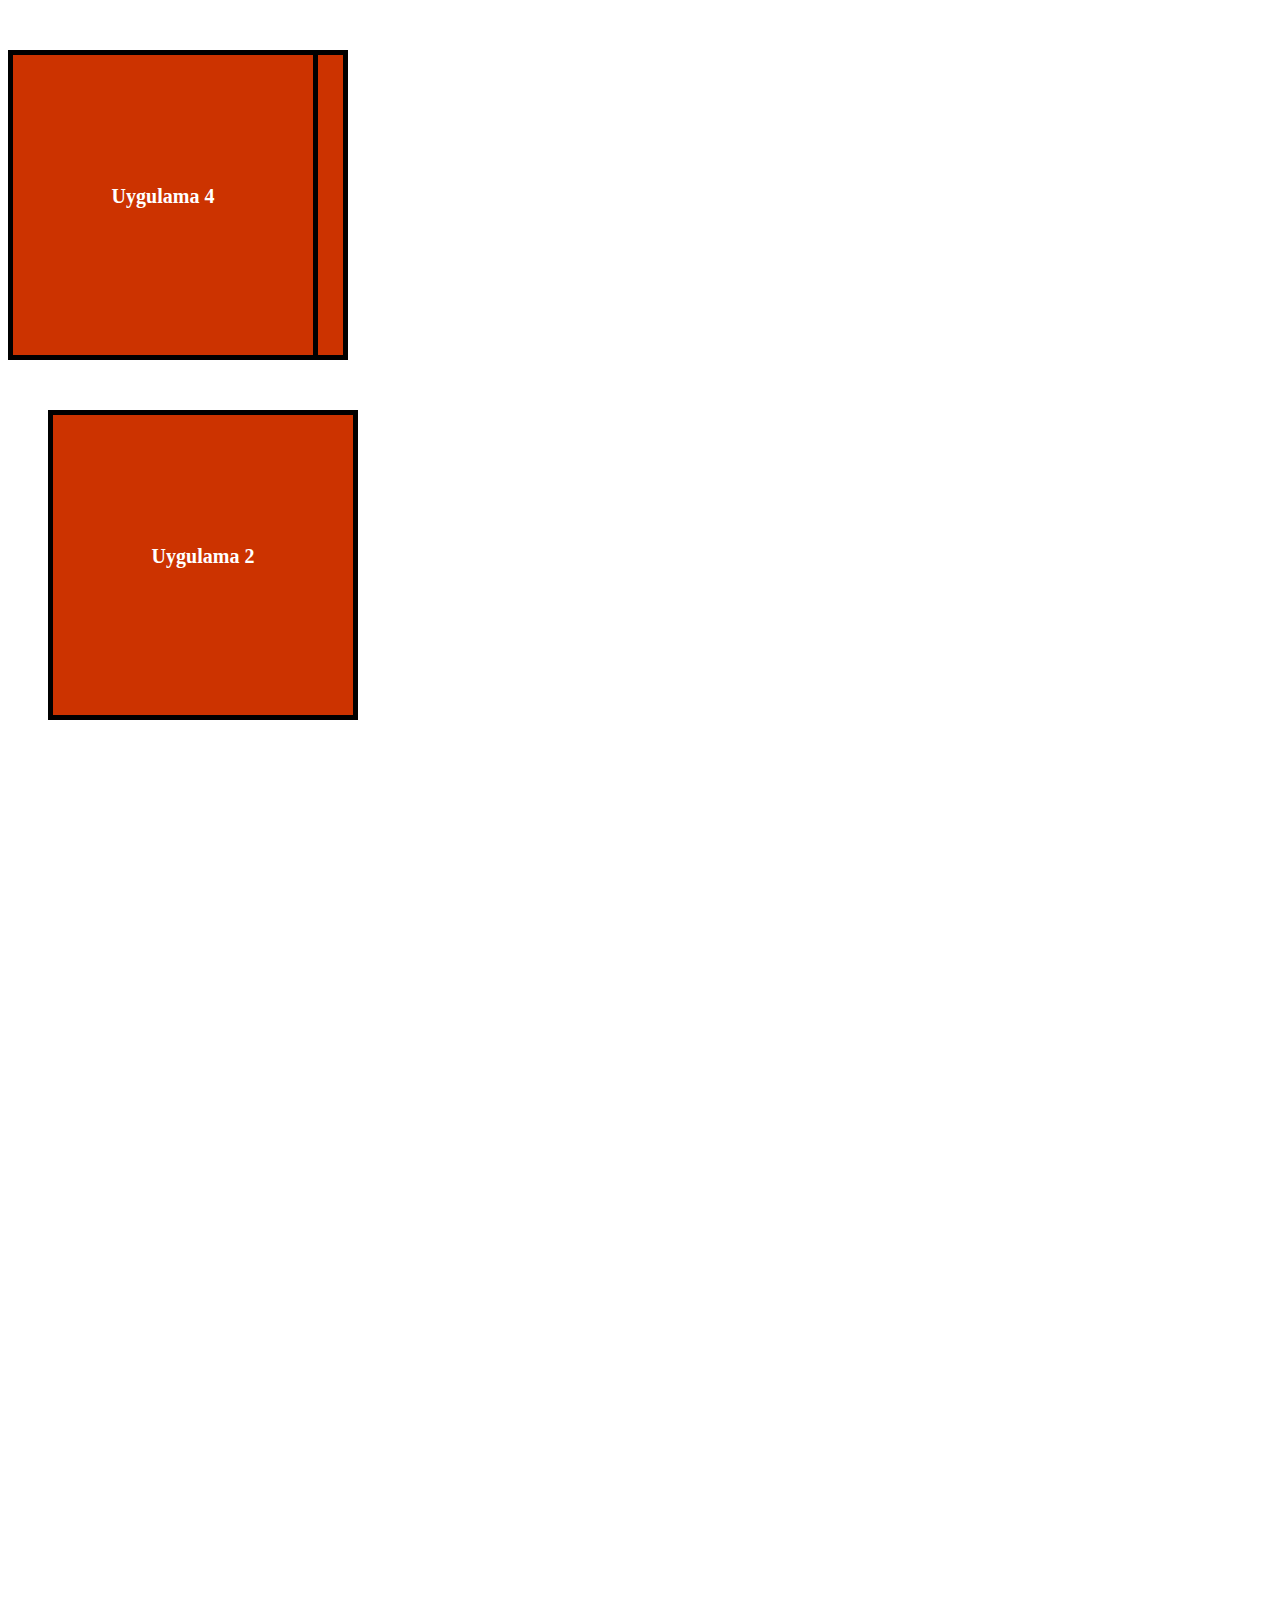
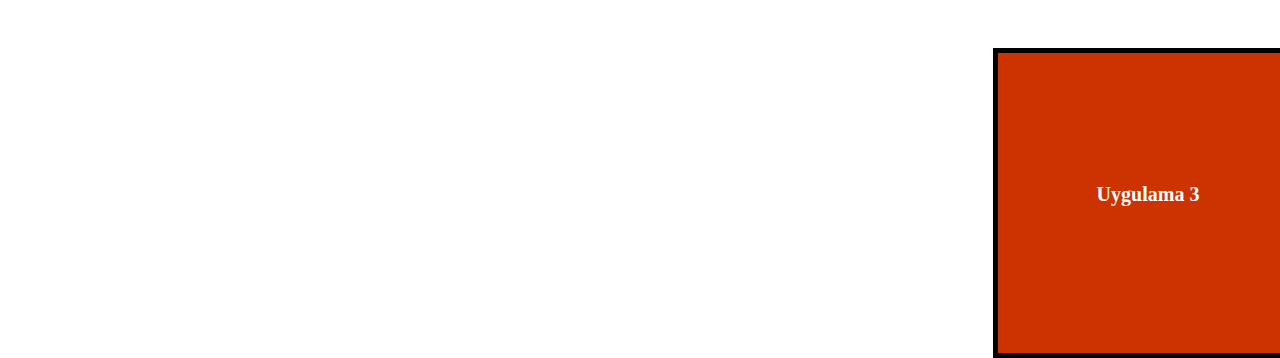
<file: cssuygulama1.html>
<!DOCTYPE html>
<html lang="tr" dir="ltr">
  <head>
    <meta charset="utf-8">
    <title></title>
  </head>
  <body>
    <div style="width:300px; height:170px; background:#c30; border:5px solid #000;
    color:#fff; font:bold 20px tahoma;text-align:center; padding:130px 0 0 0;  position:fixed">Uygulama 4</div>
    <div style="width:300px; height:170px; background:#c30; border:5px solid #000;
    color:#fff; font:bold 20px tahoma;text-align:center; padding:130px 0 0 0; position:static; margin:50px 0 0 30px; ">Uygulama 1</div>
    <div style="width:300px; height:170px; background:#c30; border:5px solid #000;
    color:#fff; font:bold 20px tahoma;text-align:center; padding:130px 0 0 0;  position:relative; top:50px; left:40px;">Uygulama 2</div>
    <div style="width:300px; height:170px; background:#c30; border:5px solid #000;
    color:#fff; font:bold 20px tahoma;text-align:center; padding:130px 0 0 0;  position:absolute; left:993px;top:1648px;">Uygulama 3</div>

  </body>
</html>
</file>
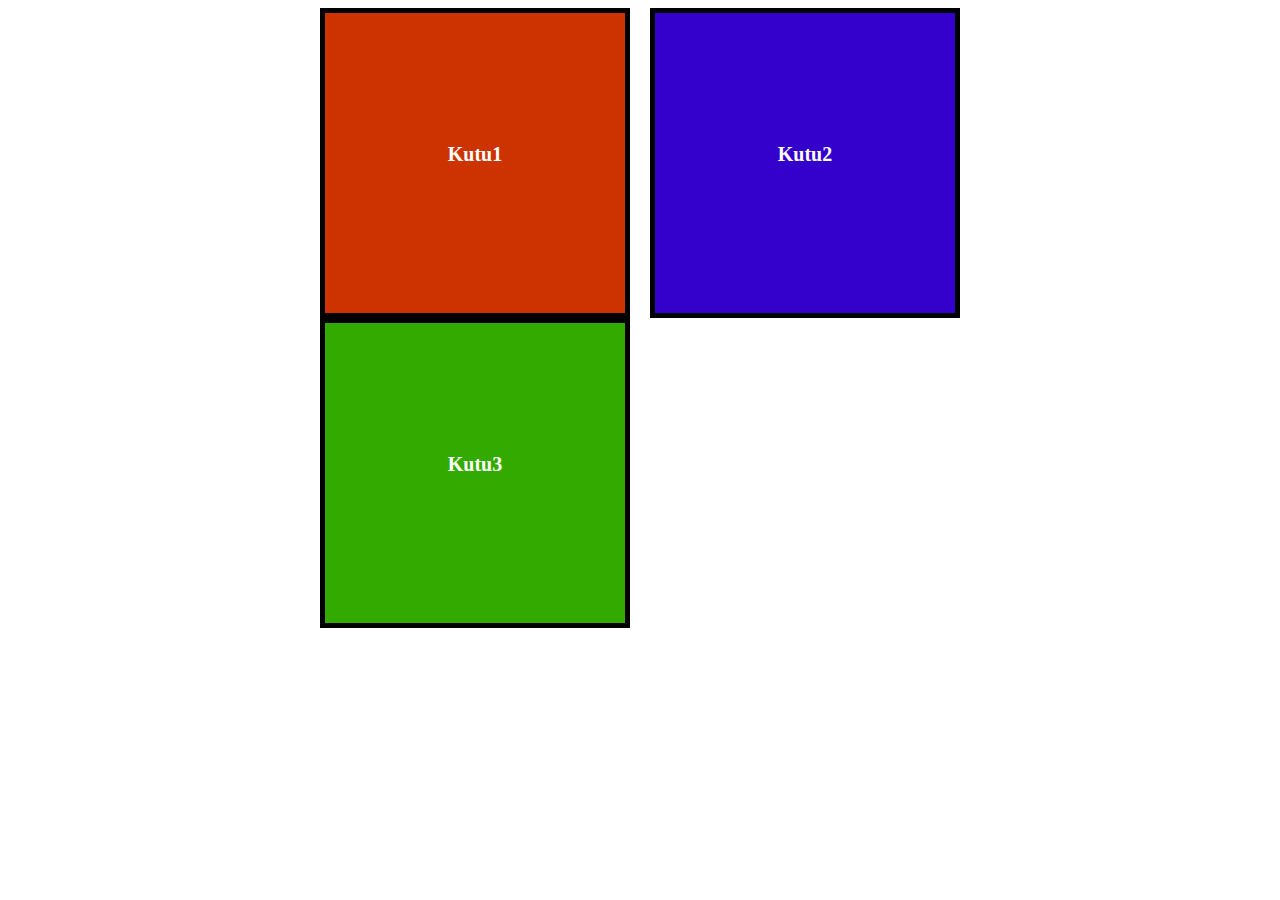
<file: cssuygulama2.html>
<!DOCTYPE html>
<html lang="tr" dir="ltr">
  <head>
    <meta charset="utf-8">
    <title></title>
  </head>
  <body>
    <div style="width:640px; height:620px; margin:0 auto; ">
    <div style="width:300px; height:170px; background:#c30; border:5px solid #000;
    color:#fff; font:bold 20px tahoma;text-align:center; padding:130px 0 0 0; float:left; ">Kutu1</div>
    <div style="width:300px; height:170px; background:#30c; border:5px solid #000;
    color:#fff; font:bold 20px tahoma;text-align:center; padding:130px 0 0 0; float:left; margin:0 0 0 20px">Kutu2</div>
    <div style="width:300px; height:170px; background:#3a0; border:5px solid #000;
    color:#fff; font:bold 20px tahoma;text-align:center; padding:130px 0 0 0; clear:both; ">Kutu3</div>
</div>

  </body>
</html>
</file>
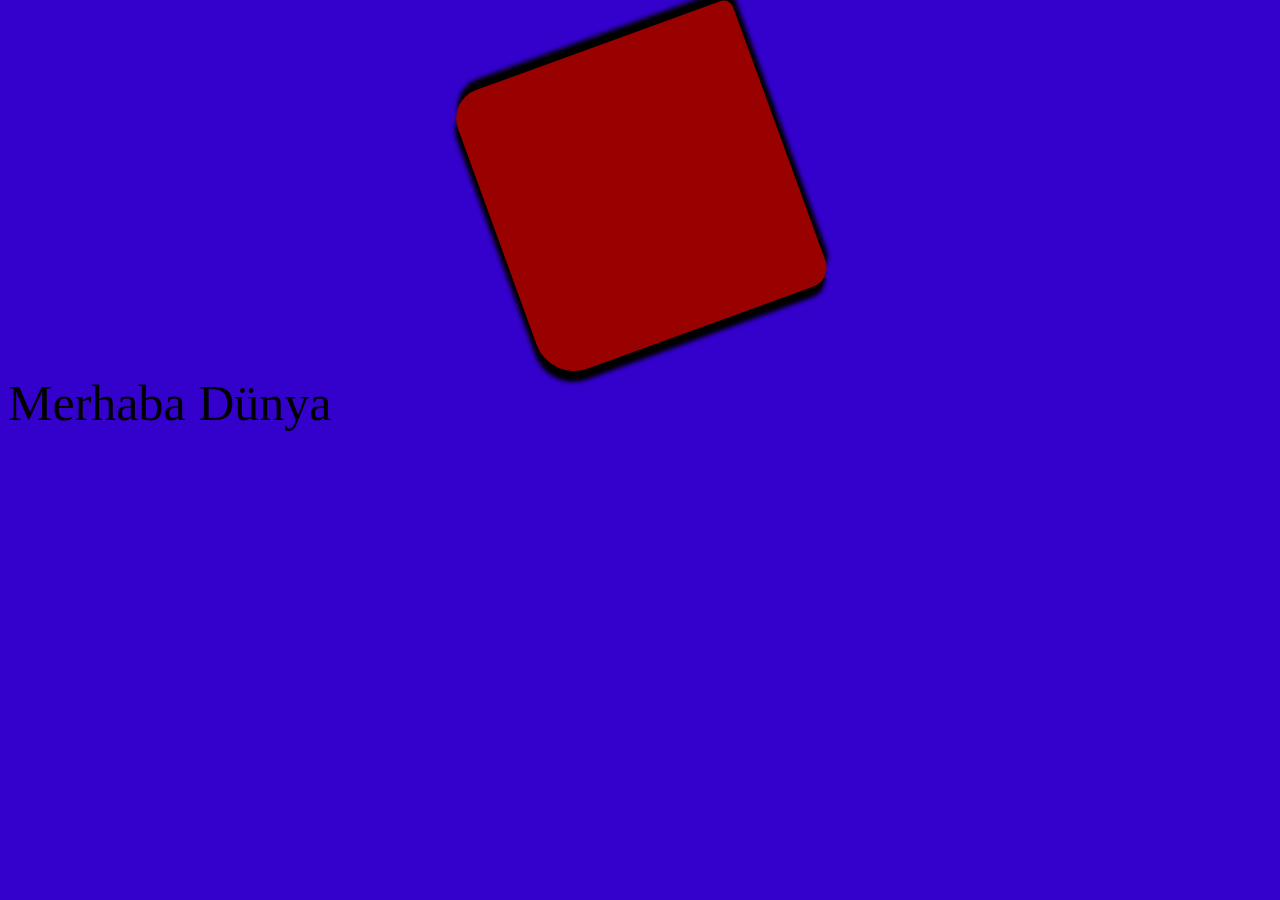
<file: cssuygulama3.html>
<!DOCTYPE html>
<html lang="tr" dir="ltr">
  <head>
    <meta charset="utf-8">
    <title></title>
    <style type="text/css">
.arkaplan{background:#30c}
.kutu{width:300px; height:300px; background:#900;
margin:40px auto 0 auto; box-shadow:10px 5px 4px #000,-10px -5px 4px
#000;border-radius:10px 20px 40px 30px;transform:rotate(70deg);}
h1{font:50px tahoma;color:#000;}
  </style>
  </head>
  <body class="arkaplan">
  <div class="kutu"></div>
  <h1>Merhaba Dünya</h1>

  </body
</html>
</file>
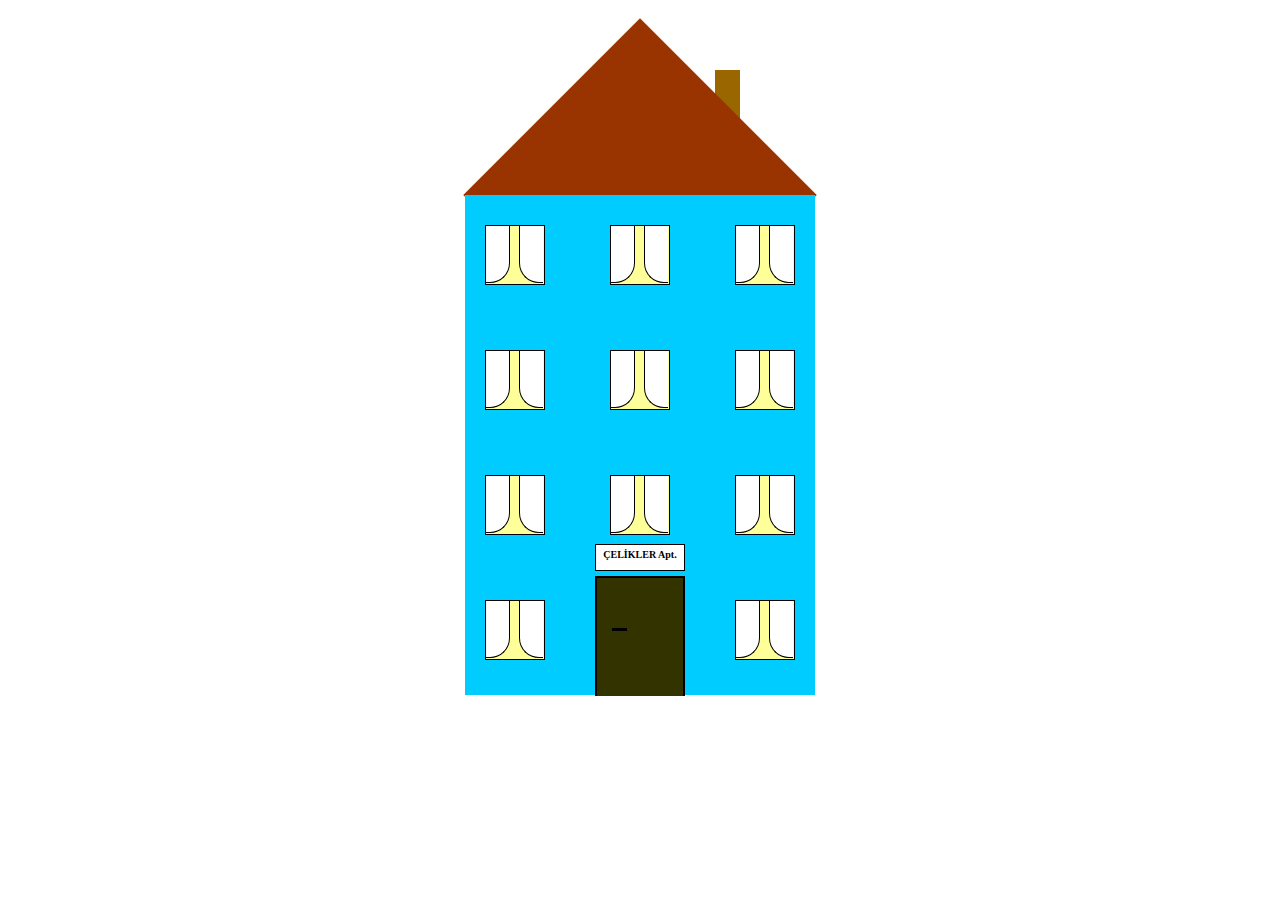
<file: cssuygulama4.html>
<!DOCTYPE html>
<html lang="tr" dir="ltr">
  <head>
    <meta charset="utf-8">
    <title></title>
    <style type="text/css">
.apartman {width:350px; height:auto; margin:70px auto;}
.baca{width:25px; height:50px; background:#960;margin:0 0 0 250px;}
.cati{width:250px;height:250px; background:#930; transform:rotate(45deg);margin:-50px 0 0 50px; position:relative; z-index:1; }
.govde{width:330px; height:470px;background:#0cf; margin:-125px 0 0 0; position:relative; z-index:2; padding:30px 0 0 20px; }
.p1{width:58px; height:58px; background:#ff9; border:1px solid #000; float:left; margin:0 0 65px 0;}
.p2{width:58px; height:58px; background:#ff9; border:1px solid #000; float:left; margin:0 0 65px 65px;}
.p3{width:58px; height:58px; background:#ff9; border:1px solid #000; float:left; margin:0 0 65px 65px;}
.p4{width:58px; height:58px; background:#ff9; border:1px solid #000; float:left; margin:0 0 0 0;}
.p5{width:58px; height:58px; background:#ff9; border:1px solid #000; float:left; margin:0 0 55px 50px;}
.solperde{width:23px; height:56px; background:#fff; border-radius:0 0 20px 0; border-right:1px solid #000; border-bottom:1px solid #000;float:left;}
.sagperde{width:23px; height:56px; background:#fff; border-radius:0 0 0 20px; border-left:1px solid #000; border-bottom:1px solid #000;float:left; margin:0 0 0 9px; }
.kapitabela{width:90px; height:152px; float:left; margin:-56px 0 0 50px;}
.tabela{width:88px; height:21px; background:#FFF; border:1px solid #000; font:bold 10px tahoma; text-align:center; padding:4px 0 0 0 }
.kapi{width:86px; height:118px; background:#330; border-left:2px solid #000; border-right:2px solid #000; border-top:2px solid #000; margin:5px 0 0 0}
.kapikolu{width:15px; height:3px; background:#000; margin:50px 0 0 15px; }
  </style>
  </head>
  <body>
    <div class="apartman">
    <div class="baca"></div>
    <div class="cati"></div>
    <div class="govde">
<div class="p1"> <div class="solperde"></div>
<div class="sagperde"></div></div>
<div class="p2"><div class="solperde"></div>
<div class="sagperde"></div></div>
<div class="p3"><div class="solperde"></div>
<div class="sagperde"></div></div>
<div class="p1"><div class="solperde"></div>
<div class="sagperde"></div></div>
<div class="p2"><div class="solperde"></div>
<div class="sagperde"></div></div>
<div class="p3"><div class="solperde"></div>
<div class="sagperde"></div></div>
<div class="p1"><div class="solperde"></div>
<div class="sagperde"></div></div>
<div class="p2"><div class="solperde"></div>
<div class="sagperde"></div></div>
<div class="p3"><div class="solperde"></div>
<div class="sagperde"></div></div>
<div class="p4"><div class="solperde"></div>
<div class="sagperde"></div></div>
<div class="kapitabela"> <div class="tabela">ÇELİKLER Apt.</div>
<div class="kapi"><div class="kapikolu"></div></div>



</div>
<div class="p5"><div class="solperde"></div>
<div class="sagperde"></div></div>
    </div>






    </div>
  </body>
</html>
</file>
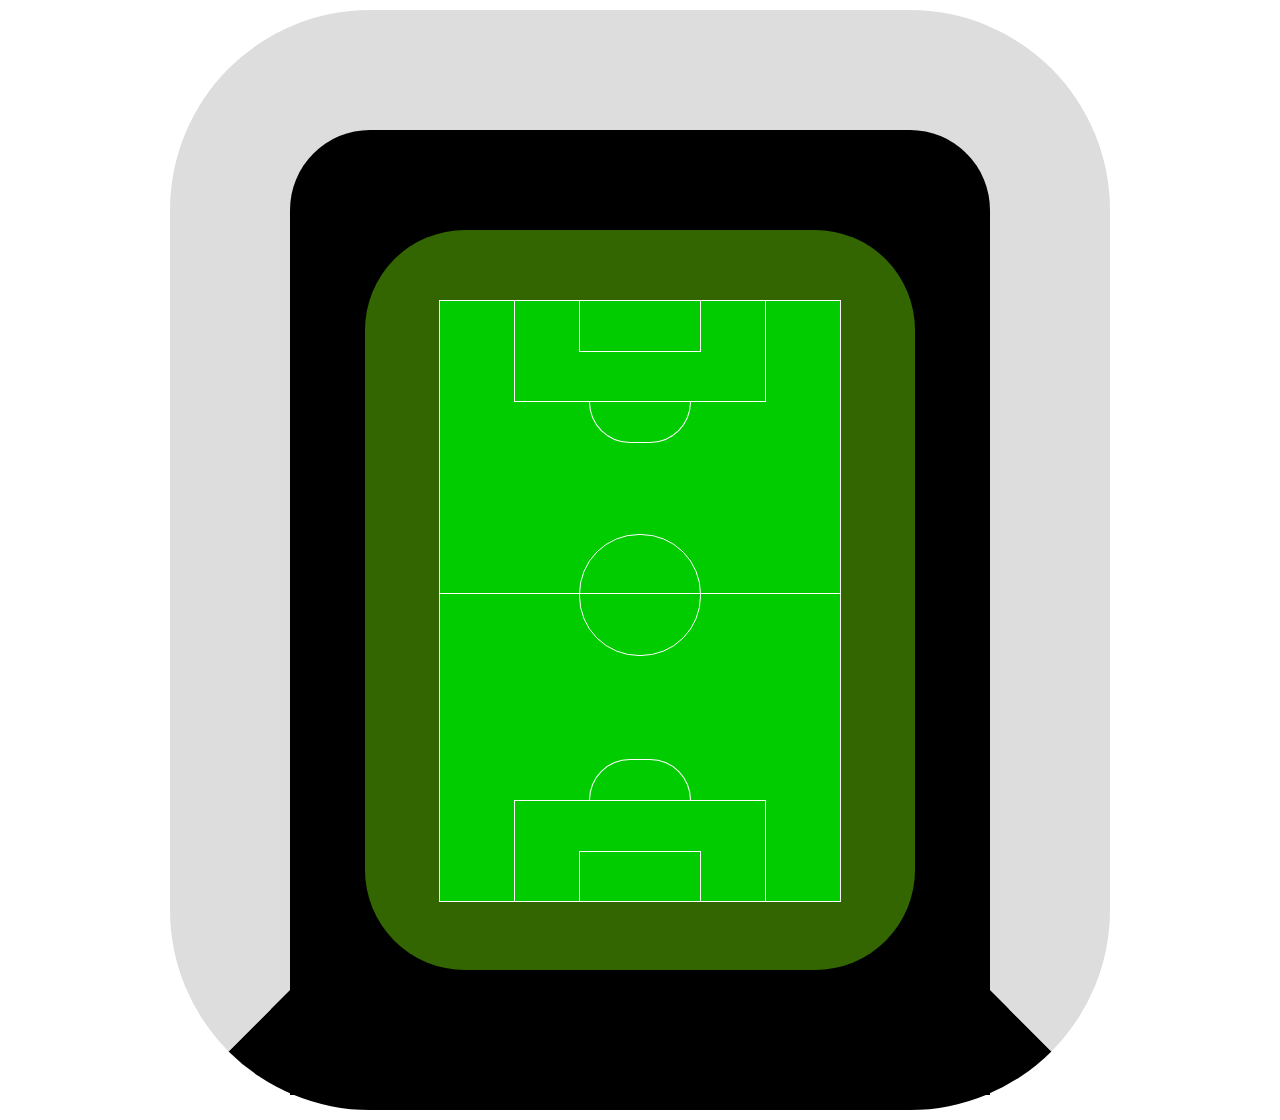
<file: cssuygulama5.html>
<!DOCTYPE html>
<html lang="tr" dir="ltr">
  <head>
    <meta charset="utf-8">
    <title></title>
    <style type="text/css">
.stadyum{width:700px; height:860px; margin:10px auto;border-left:120px solid #ddd; border-right:120px solid #ddd; border-top:120px solid #ddd; border-bottom:120px solid #000;
border-radius: 200px; background:#000; }
.aciktribun{width:700px; height: 865px; background:#000; border-radius:150px 150px 0 0; }
.sahakenari{width:550px; height:670px; background:#360; margin:100px auto; border-radius:100px; padding:70px 0 0 0  }
.saha{width:400px; height:600px; background:#0c0; margin:0 auto; border:1px solid #fff;}
.ustcezasahasi{width:250px; height:100px; border-left:1px solid #fff; border-right:1px solid #fff; border-bottom:1px solid #fff;margin:0 auto;}
.ustaltipas{width:120px; height:50px; border-left:1px solid #fff; border-right:1px solid #fff; border-bottom:1px solid #fff;margin:0 auto;}
.ustyay{width:100px; height:40px;border-left:1px solid #fff; border-right:1px solid #fff; border-bottom:1px solid #fff;margin:0 auto; border-radius:0 0 55px 55px }
.ortacizgi{width:400px; height:1px; background:#fff; margin:150px 0 0 0}
.ortayay{width:120px; height:120px; border-radius:60px;border:1px solid #fff; margin:-60px auto 0  auto; }
.altyay{width:100px; height:40px;border-left:1px solid #fff; border-right:1px solid #fff; border-top:1px solid #fff;margin:103px auto 0 auto; border-radius:55px 55px 0 0; }
.altcezasahasi{width:250px; height:100px; border-left:1px solid #fff; border-right:1px solid #fff; border-top:1px solid #fff; margin:0 auto}
.altaltipas{width:120px; height:50px; border-left:1px solid #fff; border-right:1px solid #fff; border-top:1px solid #fff;margin:50px auto 0 auto;}
  </style>
  </head>
  <body>
  <div class="stadyum">
  <div class="aciktribun"> <div class="sahakenari">
  <div class="saha">
  <div class="ustcezasahasi">
  <div class="ustaltipas"></div></div>
  <div class="ustyay"></div>
  <div class="ortacizgi"></div>
  <div class="ortayay"></div>
  <div class="altyay"></div>
  <div class="altcezasahasi">
  <div class="altaltipas"></div></div></div></div></div>
</div>
</body>
</html>
</file>
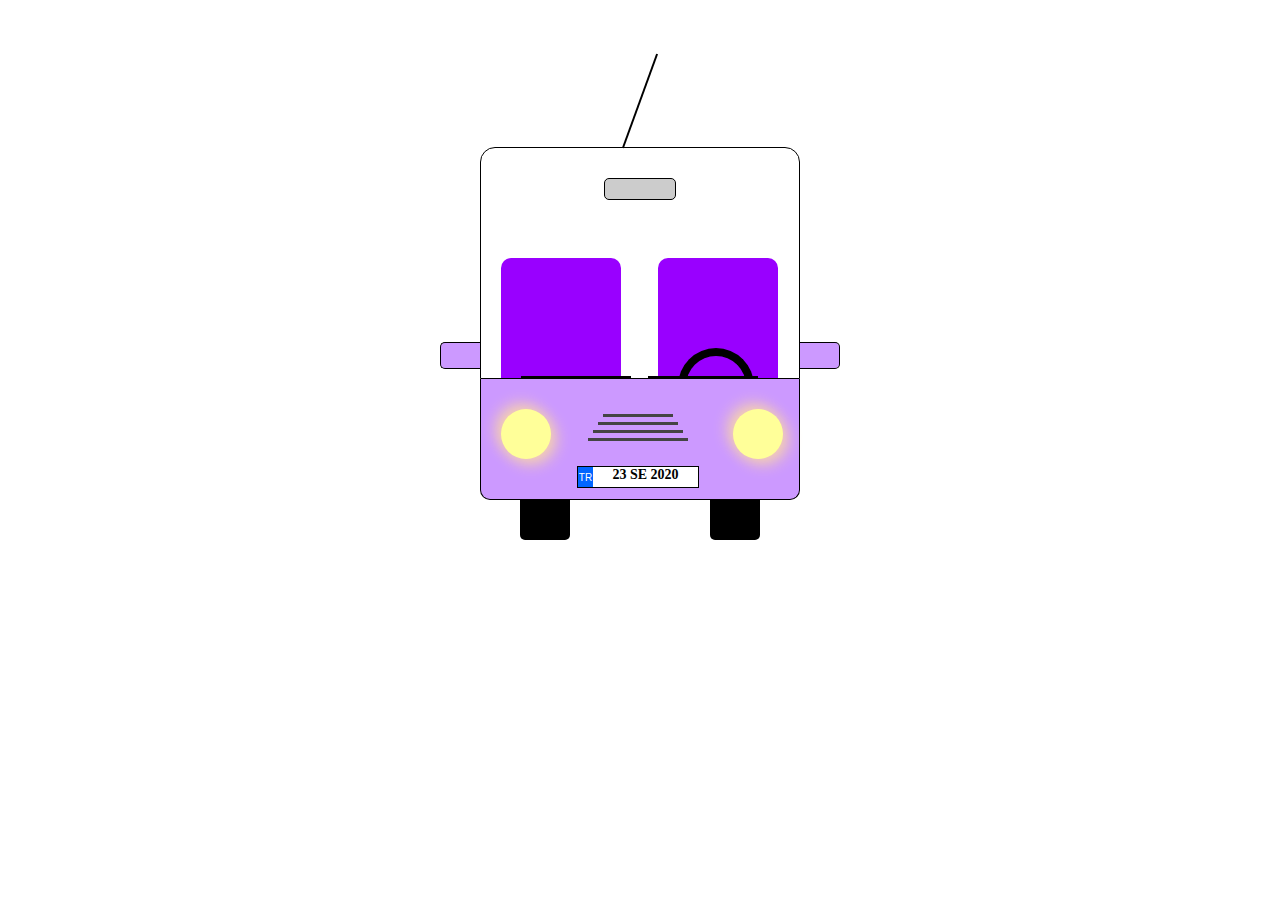
<file: cssuygulama6.html>
<!DOCTYPE html>
<html lang="tr" dir="ltr">
  <head>
    <meta charset="utf-8">
    <title></title>
    <style type="text/css">
.otobus{width:400px; height:600px; margin:45px auto;}
.anten{width:100px; height:2px; background:#000; margin:100px auto 0 auto; transform:rotate(290deg); }
.solayna{width:39px; height:25px; border-top:1px solid #000; border-left:1px solid #000; border-bottom:1px solid #000;border-radius:5px 0 0 5px; background:#c9f; margin:240px 0 0 0;float:left }
.cam{width:318px; height:230px; border:1px solid #000;border-radius:15px 15px 0 0; float:left; margin:45px 0 0 0; }
.sagayna{width:39px; height:25px; border-top:1px solid #000; border-right:1px solid #000; border-bottom:1px solid #000;border-radius:0 5px 5px 0; background:#c9f; margin:240px 0 0 0;float:left}
.kaporta{width:318px;height:120px;border-left:1px solid #000; border-right:1px solid #000;border-bottom:1px solid #000; border-radius:0 0 10px 10px;float:left;margin:0 0 0 40px;background:#c9f;}
.sollastik{width:50px; height:40px;background:#000;border-radius:0 0 5px 5px;float:left;margin:0 0 0 80px;}
.saglastik{width:50px; height:40px;background:#000;border-radius:0 0 5px 5px;float:left;margin:0 0 0 140px;}
.dikiz{width:70px;height:20px; border:1px solid #000;background:#ccc;border-radius:5px; margin:30px auto 0 auto;}
.solkoltuk{width:120px; height:120px; background:#90f;border-radius:10px 10px 0 0; margin:58px 0 0 20px;float:left }
.sagkoltuk{width:120px; height:120px; background:#90f;border-radius:10px 10px 0 0; margin:58px 0 0 37px;float:left}
.solsilecek{width:110px; height:3px;background:#000; margin:118px 0 0 20px;}
.direksiyon{width:60px; height:30px;border-left: 8px solid #000;border-top: 8px solid #000;border-right:8px solid #000;border-radius:40px 40px 0 0; margin:90px 0 0 20px}
.sagsilecek{width:110px; height:3px;background:#000;margin:-10px 0 0 -10px }
.solfar{width:50px;height:50px; border-radius:25px;background:#ff9;margin:30px 0 0 20px;box-shadow: 5px 5px 15px #f7d3ac,-5px -5px 15px #f7d3ac;float:left;}
.havalandırma{width:150px;height:100px;float:left;margin:10px 0 0 12px; }
.sagfar{width:50px;height:50px; border-radius:25px;background:#ff9;margin:30px 0 0 20px;box-shadow: 5px 5px 15px #f7d3ac,-5px -5px 15px #f7d3ac;float:left;}
.izgara{width:70px;height:3px; background:#444;margin:25px auto 0 auto }
.izgara1{width:80px;height:3px; background:#444;margin:5px auto 0 auto }
.izgara2{width:90px;height:3px; background:#444;margin:5px auto 0 auto }
.izgara3{width:100px;height:3px; background:#444;margin:5px auto 0 auto }
.plaka{width:120px; height:20px; background:#FFF; border:1px solid #000;margin:25px auto 0 auto; }
.plakasol{width:15px;height:15px;background:#06f;float:left;font:10px arial; color:#FFF; text-align:center;padding:5px 0 0 0 }
.plakasag{width:105px;height:20px;float: left;text-align:center;font:bold 14px tahoma; }
</style>
  </head>
  <body>
<div class="otobus">
<div class="anten"></div>
<div class="solayna"></div>
<div class="cam">
<div class="dikiz"></div>
<div class="solkoltuk">
<div class="solsilecek"></div>
</div>
<div class="sagkoltuk">
<div class="direksiyon"></div>
<div class="sagsilecek"></div>
</div>
</div>
<div class="sagayna"></div>
<div class="kaporta">
<div class="solfar"></div>
<div class="havalandırma">
<div class="izgara"></div>
<div class="izgara1"></div>
<div class="izgara2"></div>
<div class="izgara3"></div>
<div class="plaka">
<div class="plakasol">TR</div>
<div class="plakasag">23 SE 2020</div></div>
</div>
<div class="sagfar"></div>
</div>
<div class="sollastik"></div>
<div class="saglastik"></div>
</div>
  </body>
</html>
</file>
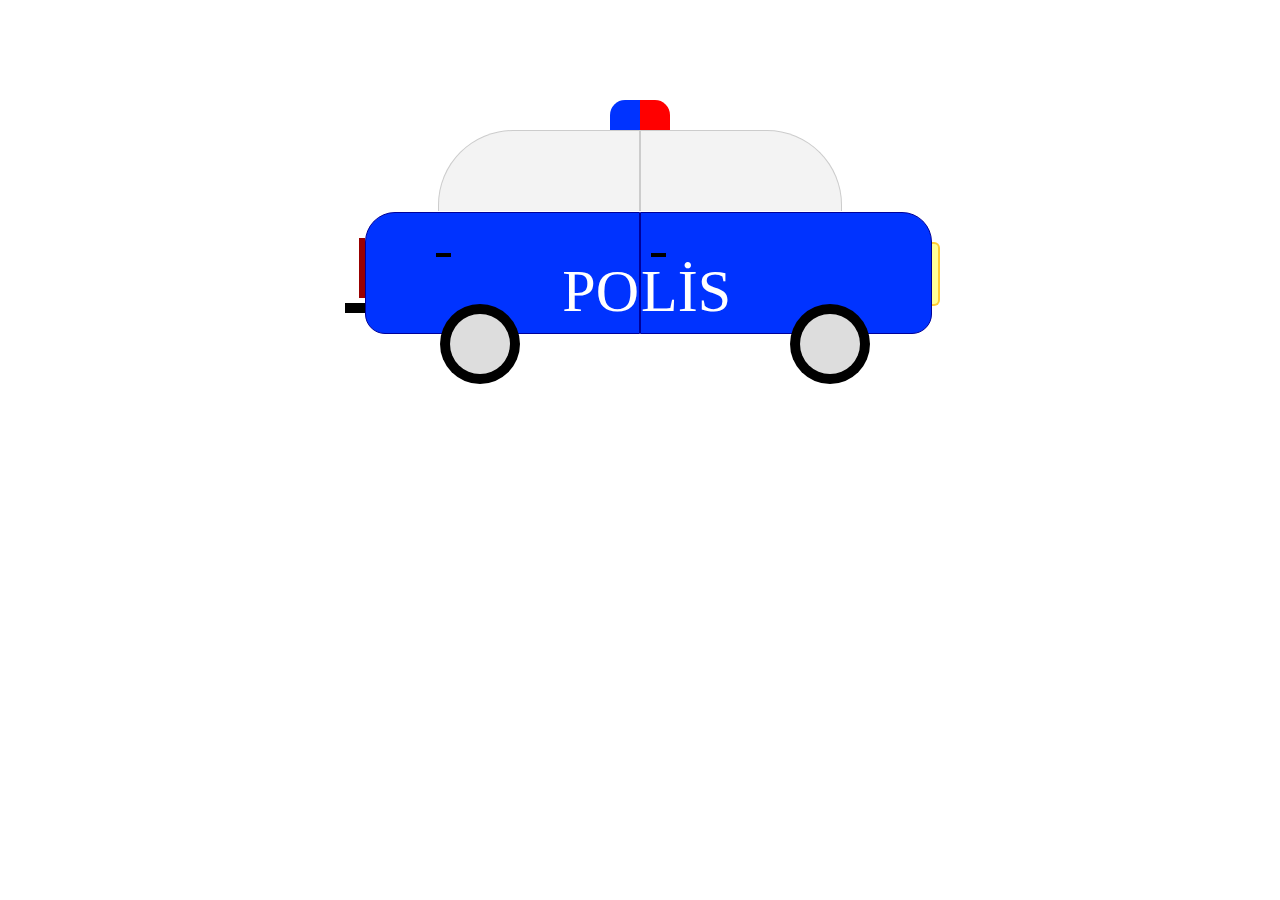
<file: cssuygulama7.html>
<!DOCTYPE html>
<html lang="tr" dir="ltr">
  <head>
    <meta charset="utf-8">
    <title></title>
    <style type="text/css">
.araba{width:600px; height:285px; margin:100px auto;}
.sirenler{width:60px;height:30px;margin:0 auto;}
.camlar{width:404px; height:82px;margin:0 auto;}
.arka{width:25px;height:90px;float:left;margin:20px 0 0 0 }
.solkaporta{width:273px;height:100px;float:left;background:#03f;border-radius:30px 0 0 20px;border:1px solid #009;font:60px tahoma;text-align:right;color:#fff;padding:20px 0 0 0 }
.sagkaporta{width:290px;height:100px;float:left;background:#03f;border-radius:0 30px 20px 0;border:1px solid #009;font:60px tahoma;text-align:left;color:#fff;padding:20px 0 0 0 }
.far{width:6px;height:60px;float:left;background:#ff9;border-top:2px solid #fc3;border-right:2px solid #fc3;border-bottom:2px solid #fc3;border-radius:0 6px 6px 0;margin:30px 0 0 0 }
.sollastik{width:80px;height:80px;float:left;margin:-30px 0 0 100px;border-radius:40px;background:#000 }
.saglastik{width:80px;height:80px;float:left;margin:-30px 0 0 270px;border-radius:40px;background:#000 }
.solsiren{width:30px; height:30px;float:left;background:#03f;border-radius:15px 0 0 0;}
.sagsiren{width:30px; height:30px;float:left;background:#f00;border-radius:0 15px 0 0;}
.solcam{width:200px;height:80px;float:left;border-left:1px solid #ccc;border-right:1px solid #ccc;border-top:1px solid #ccc;background:#f3f3f3;border-radius:75px 0 0 0 ; }
.sagcam{width:200px;height:80px;float:left;border-left:1px solid #ccc;border-right:1px solid #ccc;border-top:1px solid #ccc;background:#f3f3f3;border-radius:0 75px 0 0 ; }
.stoplar{width:6px;height:60px;background:#900;margin:6px 0 0 19px;}
.egsos{width:25px;height:10px;background:#000; margin:5px;}
.jant{width:60px;height:60px;background:#ddd;border-radius:30px;margin:10px 0 0 10px;}
.solkapikolu{width:15px;height:4px;background:#000;margin:20px 0 0 70px}
.sagkapikolu{width:15px;height:4px;background:#000; margin:20px 0 0 10px}

  </style>
  </head>
  <body>
<div class="araba">
<div class="sirenler">
<div class="solsiren"></div>
<div class="sagsiren"></div>
</div>
<div class="camlar">
<div class="solcam"></div>
<div class="sagcam"></div>
</div>
<div class="arka">
<div class="stoplar"></div>
<div class="egsos"></div>
</div>
<div class="solkaporta">
<div class="solkapikolu"></div>
PO
</div>
<div class="sagkaporta">
<div class="sagkapikolu"></div>
LİS
</div>
<div class="far"></div>
<div class="sollastik">
<div class="jant"></div>
</div>
<div class="saglastik">
<div class="jant"></div>
</div>
</div>
  </body>
</html>
</file>
